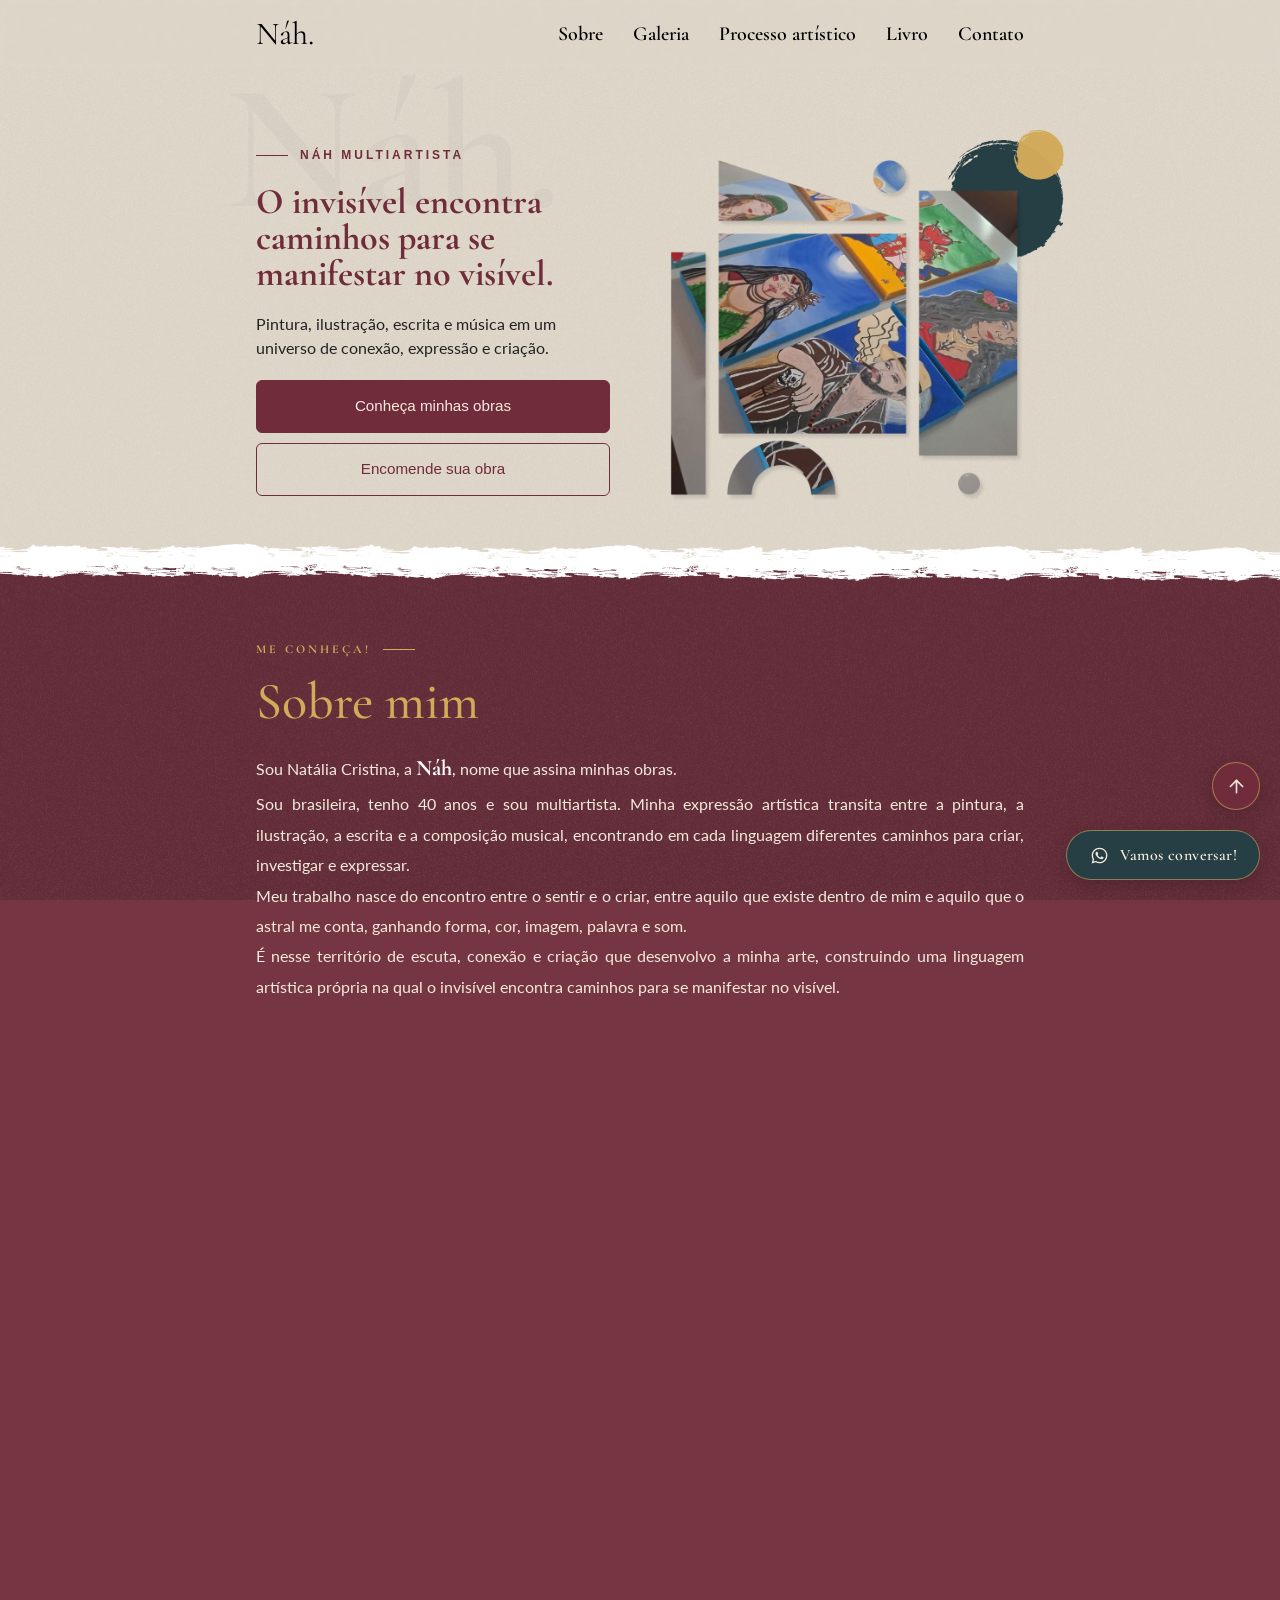
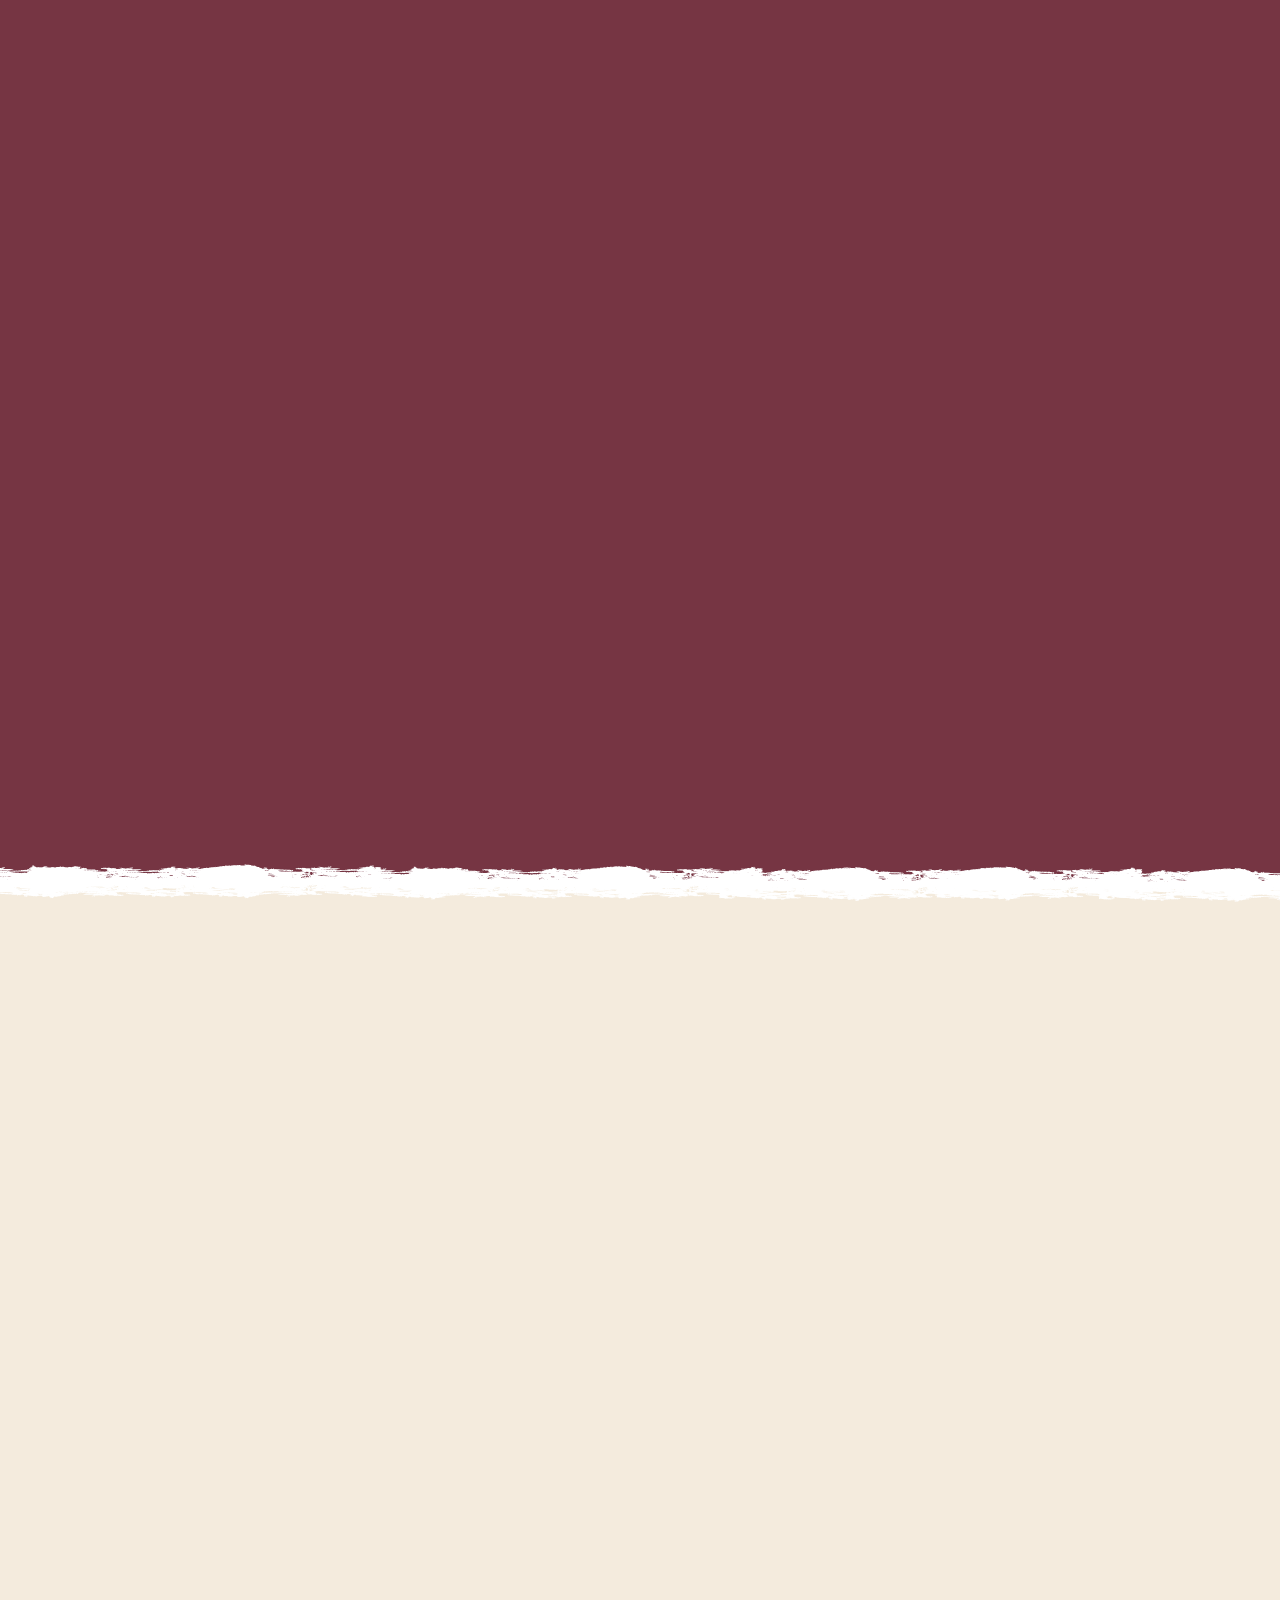
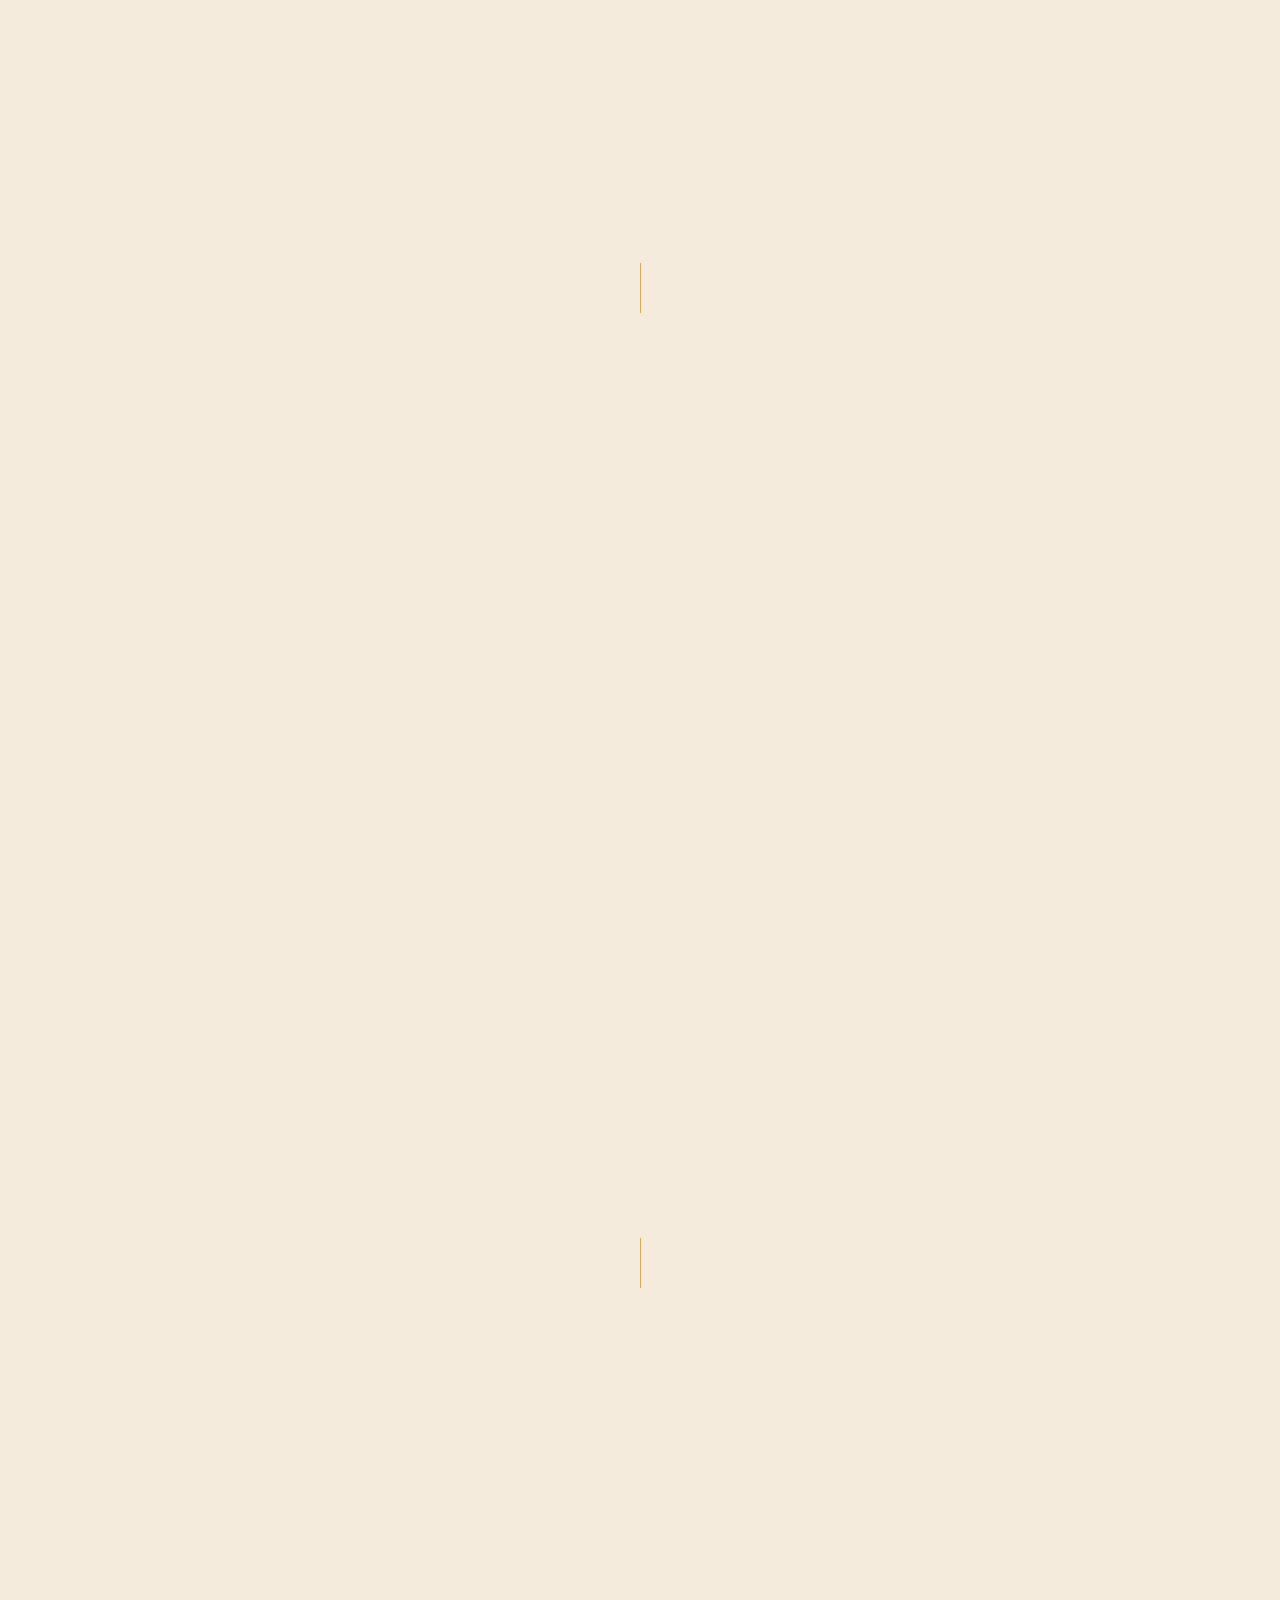
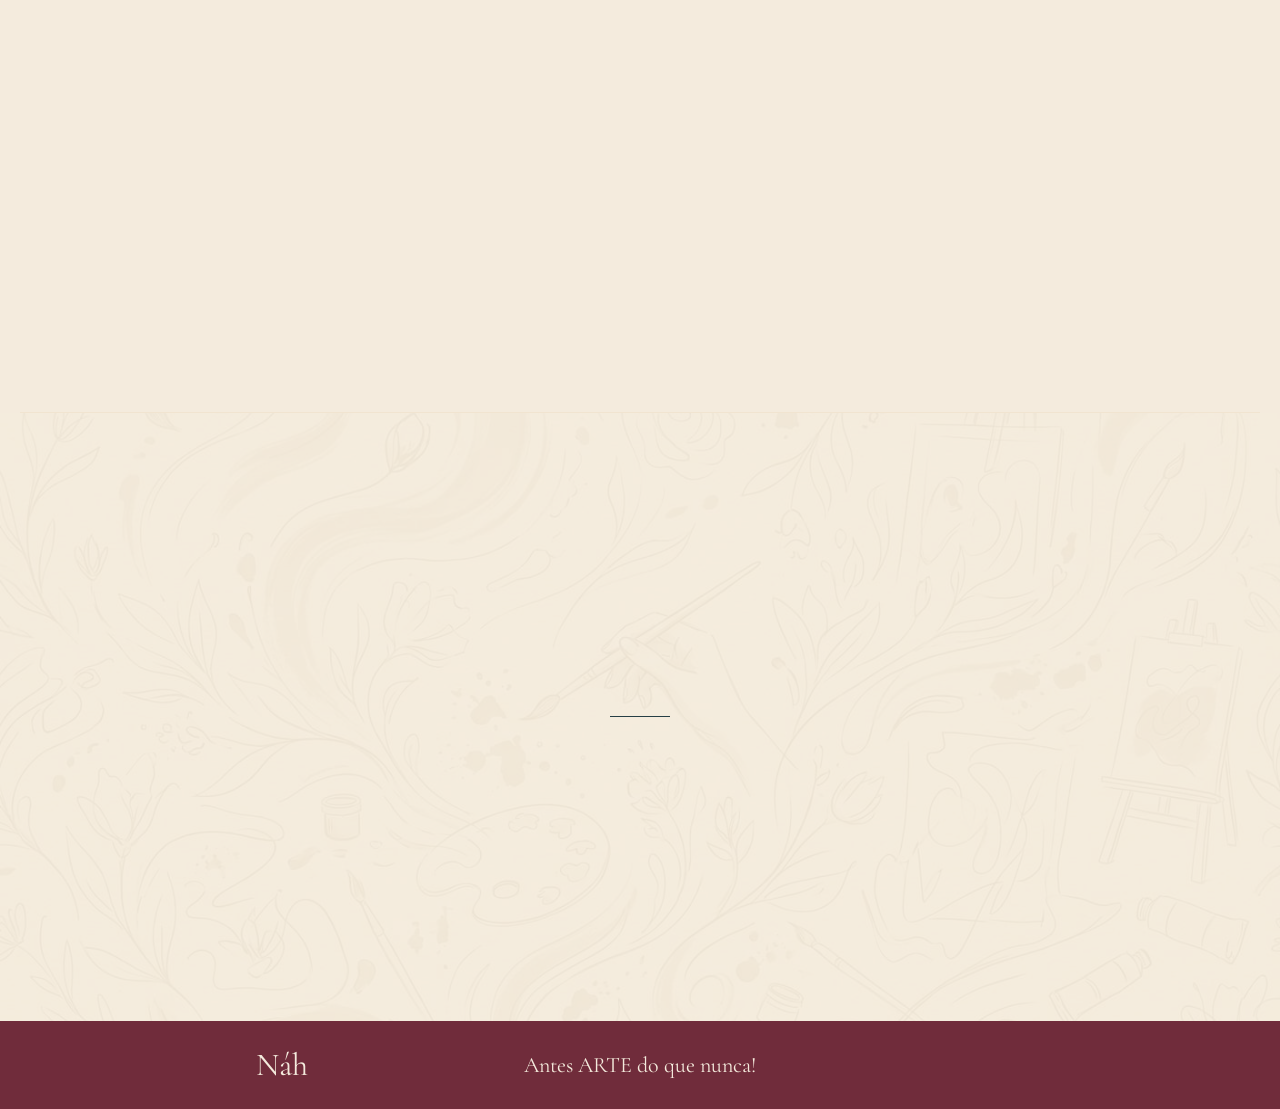
<file: index.html>
<!doctype html>
<html lang="pt-BR">
  <head>
    <meta charset="UTF-8" />
    <meta name="viewport" content="width=device-width, initial-scale=1.0" />
    <title>Náh Multiartista</title>
    <meta
      name="description"
      content="Conheça o universo artístico de Náh Multiartista. Explore pinturas, ilustrações, literatura, composições e obras feitas com sensibilidade e criatividade."
    />
    <meta name="author" content="Náh Multiartista" />
    <meta name="robots" content="index, follow" />
    <!-- SEO / URL -->
    <link rel="canonical" href="https://www.nahmultiartista.com.br/" />

    <!-- Identidade visual do navegador -->
    <meta name="theme-color" content="#702c3b" />

    <!-- Open Graph: compartilhamento em redes sociais -->
    <meta property="og:locale" content="pt_BR" />
    <meta property="og:type" content="website" />
    <meta property="og:site_name" content="Náh Multiartista" />
    <meta property="og:title" content="Náh Multiartista | Arte e Expressão" />
    <meta
      property="og:description"
      content="Pinturas, ilustrações, literatura e composições que traduzem um universo de arte e sensibilidade."
    />
    <meta property="og:url" content="https://www.nahmultiartista.com.br/" />

    <meta
      property="og:image"
      content="https://www.nahmultiartista.com.br/assets/img/share.jpg"
    />
    <meta
      property="og:image:alt"
      content="Náh Multiartista, universo artístico de pinturas e ilustrações"
    />

    <!-- Twitter / X -->
    <meta name="twitter:card" content="summary_large_image" />
    <meta name="twitter:title" content="Náh Multiartista | Arte e Expressão" />
    <meta
      name="twitter:description"
      content="Conheça as pinturas, ilustrações, livros e criações de Náh Multiartista."
    />
    <meta
      name="twitter:image"
      content="https://www.seudominio.com.br/assets/img/og-image.jpg"
    />

    <!-- Fonts -->
    <link rel="preconnect" href="https://fonts.googleapis.com" />
    <link rel="preconnect" href="https://fonts.gstatic.com" crossorigin />
    <link
      href="https://fonts.googleapis.com/css2?family=Cormorant+Garamond:ital,wght@0,300..700;1,300..700&family=Lato:ital,wght@0,100;0,300;0,400;0,700;0,900;1,100;1,300;1,400;1,700;1,900&display=swap"
      rel="stylesheet"
    />

    <!-- Icon -->
    <link rel="icon" type="image/x-icon" href="./favicon.ico" />

    <!-- AOS Animation -->
    <link href="https://unpkg.com/aos@2.3.1/dist/aos.css" rel="stylesheet" />

    <!-- Náh Style -->
    <link rel="stylesheet" href="./styles/main.css?v=11" />
  </head>

  <body>
    <div id="header"></div>

    <main>
      <div id="hero"></div>
      <div id="about"></div>
      <div id="gallery"></div>
      <div id="process"></div>
      <div id="book"></div>
      <div id="contact"></div>
      <div id="footer"></div>
    </main>

    <script type="module" src="./js/dynamic-load.js"></script>
    <script type="module" src="./js/dynamic-color.js"></script>
    <script type="module" src="./js/menu-mobile.js"></script>

    <!-- AOS animation -->
    <script src="https://unpkg.com/aos@2.3.1/dist/aos.js"></script>
    <script type="module" src="./js/animations.js"></script>
  </body>
</html>
</file>
<file: styles/main.css>
@charset "UTF-8";
@media screen and (max-width: 767px) {
  .hide-mobile {
    display: none !important;
  }
}

.show-mobile {
  display: none !important;
}
@media screen and (max-width: 767px) {
  .show-mobile {
    display: block !important;
  }
}

*,
*::before,
*::after {
  box-sizing: border-box;
}

* {
  margin: 0;
}

html {
  scroll-behavior: smooth;
  scroll-padding-top: 5rem;
  -webkit-text-size-adjust: 100%;
}

body {
  min-height: 100vh;
  text-rendering: optimizeLegibility;
  -webkit-font-smoothing: antialiased;
}

img,
picture,
video,
canvas,
svg {
  display: block;
  max-width: 100%;
}

img,
video {
  height: auto;
}

img {
  display: block;
  width: 100%;
  height: 100%;
  -o-object-fit: contain;
     object-fit: contain;
}

button,
input,
textarea,
select {
  font: inherit;
}

button,
[type=button],
[type=submit] {
  cursor: pointer;
}

a {
  color: inherit;
  text-decoration: none;
}

ul,
ol {
  padding: 0;
  list-style: none;
}

textarea {
  resize: vertical;
}

:focus-visible {
  outline: 3px solid currentColor;
  outline-offset: 3px;
}

@media (prefers-reduced-motion: reduce) {
  *,
  *::before,
  *::after {
    scroll-behavior: auto !important;
    animation-duration: 0.01ms !important;
    animation-iteration-count: 1 !important;
    transition-duration: 0.01ms !important;
  }
}
h1,
h2,
h3,
h4,
.titulo {
  font-family: "Cormorant Garamond", serif;
  font-style: normal;
  color: #702c3b;
}

.titulo {
  margin: 0;
  color: #702c3b;
  font-family: "Cormorant Garamond", serif;
  font-size: clamp(42px, 5vw, 52px);
  font-weight: 500;
  line-height: 0.98;
  margin-bottom: 20px;
}
.titulo span {
  display: block;
  margin-top: 8px;
  color: #c46a48;
  font-style: italic;
}
.titulo.verde {
  color: #d2aa59 !important;
}

.subtitulo {
  display: flex;
  align-items: center;
  gap: 12px;
  margin-bottom: 20px;
  color: #702c3b;
  font-size: 12px;
  font-weight: 700;
  letter-spacing: 3px;
  text-transform: uppercase;
}
.subtitulo span {
  display: block;
  width: 32px;
  height: 1px;
  background-color: #702c3b;
}
.subtitulo.white {
  color: #d2aa59;
}
.subtitulo.white span {
  background-color: #d2aa59;
}
.subtitulo.right {
  text-align: right;
}
@media screen and (min-width: 1440px) {
  .subtitulo.right {
    justify-content: right;
  }
}
@media screen and (max-width: 767px) {
  .subtitulo.right {
    flex-direction: row-reverse;
    justify-content: left;
  }
}

.undertitle {
  margin-top: 24px;
  color: #263f45;
  font-family: "Cormorant Garamond", serif;
  font-size: 25px;
  font-style: italic;
  font-weight: 400;
}
.undertitle.ouro {
  color: #d2aa59;
}

.texto {
  font-family: "Lato", sans-serif;
  font-style: normal;
  color: #222;
}
@media screen and (min-width: 1440px) {
  .texto {
    text-align: justify;
  }
}
.texto p {
  font-size: 16px;
  margin-bottom: 10px;
  margin: 0;
  font-family: "Lato", sans-serif;
  line-height: 1.9;
}
@media screen and (max-width: 767px) {
  .texto p {
    font-size: 16px;
  }
}
.texto em,
.texto strong,
.texto b {
  color: #702c3b;
  font-weight: 700;
}
.texto.white {
  color: #f4ebdd;
}
.texto.white em,
.texto.white strong,
.texto.white b {
  color: #fff;
}

html {
  scroll-behavior: smooth;
  scroll-padding-top: 5rem;
  overflow-x: clip;
  overscroll-behavior-x: none;
}

body {
  min-width: 320px;
  font-family: sans-serif;
  line-height: 1.5;
  background: #f4ebdd;
}

h1,
h2,
h3,
h4,
h5,
h6 {
  line-height: 1.2;
  text-wrap: balance;
}

p {
  text-wrap: pretty;
}

a,
button {
  -webkit-tap-highlight-color: transparent;
}

section {
  position: relative;
  padding: 80px 20px;
}
@media screen and (min-width: 768px) and (max-width: 1439px) {
  section {
    padding: 60px 20px;
  }
}
@media screen and (max-width: 767px) {
  section {
    padding: 60px 10px;
  }
}

.texture-effect {
  position: absolute;
  top: 0;
  left: 0;
  right: 0;
  bottom: 0;
  width: 100%;
  height: 100%;
  background-image: url("../assets/img/effect.png");
  background-position: center center;
  background-repeat: repeat;
  background-attachment: fixed;
  opacity: 0.7;
}
@media screen and (max-width: 767px) {
  .texture-effect {
    background-attachment: scroll;
  }
}

.container {
  max-width: 1440px;
  margin-left: auto;
  margin-right: auto;
}
@media screen and (min-width: 768px) and (max-width: 1439px) {
  .container {
    max-width: 768px;
  }
}
@media screen and (max-width: 767px) {
  .container {
    max-width: 425px;
    padding-left: 10px;
    padding-right: 10px;
  }
}
.container {
  position: relative;
  z-index: 1;
}

.line {
  position: absolute;
  top: -20px;
  left: -20px;
  z-index: 1;
  width: 105%;
  overflow: hidden;
}
.line img {
  width: 100%;
  min-width: 1400px;
}

.center {
  text-align: center;
  justify-content: center;
}

/* width */
::-webkit-scrollbar {
  width: 10px;
}

/* Track */
::-webkit-scrollbar-track {
  background: #f4ebdd;
}

/* Handle */
::-webkit-scrollbar-thumb {
  background: #263f45;
  border-radius: 5px;
  border: 2px solid #f4ebdd;
}

/* barra de rolagem hover */
::-webkit-scrollbar-thumb:hover {
  background: #263f45;
}

/* Seleção para navegadores modernos */
::-moz-selection {
  background-color: #263f45; /* Cor de fundo da seleção */
  color: #f4ebdd; /* Cor do texto da seleção */
}
::selection {
  background-color: #263f45; /* Cor de fundo da seleção */
  color: #f4ebdd; /* Cor do texto da seleção */
}

/* Seleção para navegadores mais antigos */
::-moz-selection {
  background-color: #263f45; /* Cor de fundo da seleção para Firefox */
  color: #f4ebdd; /* Cor do texto da seleção para Firefox */
}

@media (prefers-reduced-motion: reduce) {
  html {
    scroll-behavior: auto;
  }
}
.js-scroll [data-animate] {
  opacity: 0;
  transform: translateY(30px);
  transition: opacity 0.8s ease, transform 0.8s ease;
}
.js-scroll [data-animate].is-visible {
  opacity: 1;
  transform: translateY(0);
}

@media (prefers-reduced-motion: reduce) {
  .js-scroll [data-animate] {
    opacity: 1;
    transform: none;
    transition: none;
  }
}
.btn {
  display: inline-flex;
  align-items: center;
  justify-content: center;
  gap: 0.5rem;
  padding: 0.875rem 1.5rem;
  border: 1px solid transparent;
  border-radius: 0.375rem;
  font: inherit;
  font-size: 0.95rem;
  font-weight: 500;
  text-align: center;
  text-decoration: none;
  cursor: pointer;
  transition: background-color 0.3s ease, color 0.3s ease, border-color 0.3s ease, transform 0.3s ease, box-shadow 0.3s ease;
}
.btn:hover {
  transform: translateY(-2px);
}
.btn:focus-visible {
  outline: 2px solid #d2aa59;
  outline-offset: 4px;
}
.btn:active {
  transform: translateY(0);
}
.btn .icon-btn {
  display: inline-block;
}
.btn .icon-btn svg {
  width: 20px;
  margin-bottom: 2px;
  color: #f4ebdd;
}

.btn-primary {
  color: #f4ebdd;
  background-color: #702c3b;
  border-color: #702c3b;
}
.btn-primary:hover {
  background-color: #c46a48;
  border-color: #c46a48;
  box-shadow: 0 5px 15px rgba(112, 44, 59, 0.18);
}

.btn-secondary {
  color: #702c3b;
  background-color: transparent;
  border-color: #702c3b;
}
.btn-secondary:hover {
  color: #f4ebdd;
  background-color: #702c3b;
  border-color: transparent;
}
.btn-secondary.white {
  color: #d2aa59;
  border-color: #d2aa59;
}
.btn-secondary:hover.white {
  background-color: #d2aa59;
  border-color: #d2aa59;
  color: #f4ebdd;
}

.btn-terciary {
  color: #f4ebdd;
  background-color: #263f45;
  border-color: #263f45;
}
.btn-terciary:hover {
  background-color: #702c3b;
  border-color: #702c3b;
  box-shadow: 0 5px 15px rgba(38, 63, 69, 0.18);
}

.btn-container {
  margin-top: 20px;
  display: flex;
  flex-wrap: wrap;
  align-items: center;
  gap: 20px;
}
@media screen and (min-width: 768px) and (max-width: 1439px) {
  .btn-container {
    gap: 10px;
  }
  .btn-container .btn {
    width: 100%;
  }
}
@media screen and (max-width: 767px) {
  .btn-container {
    gap: 10px;
  }
  .btn-container .btn {
    width: 100%;
  }
}

@media (prefers-reduced-motion: reduce) {
  .btn {
    transition: none;
  }
  .btn:hover, .btn:active {
    transform: none;
  }
}
.sobre {
  background: rgba(112, 44, 59, 0.95);
  color: #f4ebdd;
  position: relative;
  overflow-x: clip;
  overflow-y: visible;
}
@media screen and (min-width: 1440px) {
  .sobre {
    padding-top: 180px;
    padding-bottom: 180px;
  }
}
@media screen and (min-width: 768px) and (max-width: 1439px) {
  .sobre {
    padding-top: 80px;
    padding-bottom: 80px;
  }
}
@media screen and (max-width: 767px) {
  .sobre {
    padding-top: 80px;
    padding-bottom: 80px;
  }
}
.sobre .container {
  display: grid;
  grid-template-columns: 1fr 1fr 1fr;
  gap: 80px;
  align-items: start;
  justify-content: center;
}
@media screen and (min-width: 768px) and (max-width: 1439px) {
  .sobre .container {
    grid-template-columns: 1fr;
    align-items: center;
    gap: 30px;
  }
}
@media screen and (max-width: 767px) {
  .sobre .container {
    grid-template-columns: 1fr;
    align-items: center;
    gap: 30px;
  }
}
.sobre .sobre-grid-left .texto {
  text-align: right;
}
@media screen and (min-width: 768px) and (max-width: 1439px) {
  .sobre .sobre-grid-left .texto {
    text-align: justify;
  }
}
@media screen and (max-width: 767px) {
  .sobre .sobre-grid-left .texto {
    text-align: left;
  }
}
.sobre .sobre-grid-center {
  position: relative;
}
@media screen and (max-width: 767px) {
  .sobre .sobre-grid-center {
    padding: 0 0 40px 0;
  }
}
.sobre .sobre-grid-center picture {
  display: block;
  overflow: hidden;
  box-shadow: 11px 9px 9px 4px rgba(0, 0, 0, 0.1215686275);
  transition: 0.3s ease-out;
}
.sobre .sobre-grid-center picture:hover {
  transform: scale(0.97) rotate(2deg);
  box-shadow: 9px 7px 7px 2px rgba(0, 0, 0, 0.1294117647);
}
.sobre .sobre-grid-right .texto {
  text-align: left;
}
.sobre .marca {
  font-family: "Cormorant Garamond", serif;
  color: #fff;
  font-weight: 800;
  font-size: 22px;
}

.contato {
  background-image: url("../assets/img/background-texture.jpg");
  background-position: center center;
  background-repeat: no-repeat;
  background-size: cover;
  position: relative;
  text-align: center;
}
.contato .texto,
.contato .btn-container {
  text-align: center;
  display: block;
}
.contato .texto {
  max-width: 70ch;
  margin-left: auto;
  margin-right: auto;
}
.contato .mascara {
  position: absolute;
  top: 0;
  left: 0;
  width: 100%;
  height: 100%;
  background: rgba(244, 235, 221, 0.8);
}
.contato .separador {
  display: block;
  background: #263f45;
  width: 60px;
  height: 1px;
  margin: 50px auto 40px;
}

.galeria {
  position: relative;
  text-align: center;
  overflow-x: clip;
}
.galeria .galeria-header {
  max-width: 750px;
  margin: 0 auto 60px;
}
@media screen and (min-width: 768px) and (max-width: 1439px) {
  .galeria .galeria-header {
    margin-bottom: 60px;
  }
}
@media screen and (max-width: 767px) {
  .galeria .galeria-header {
    margin-bottom: 45px;
  }
}
.galeria .galeria-eyebrow {
  display: inline-flex;
  align-items: center;
  gap: 12px;
  margin-bottom: 20px;
  color: #d2aa59;
  font-size: 12px;
  font-weight: 700;
  letter-spacing: 3px;
  text-transform: uppercase;
}
.galeria .galeria-eyebrow::before, .galeria .galeria-eyebrow::after {
  content: "";
  display: block;
  width: 28px;
  height: 1px;
  background-color: #d2aa59;
}
@media screen and (max-width: 767px) {
  .galeria .galeria-eyebrow {
    font-size: 10px;
    letter-spacing: 2px;
  }
}
.galeria .texto {
  max-width: 620px;
  margin: 25px auto 0;
  line-height: 1.8;
  text-align: center;
}
.galeria .texto p + p {
  margin-top: 12px;
}
@media screen and (max-width: 767px) {
  .galeria .texto {
    font-size: 14px;
  }
}
.galeria .grid-galeria {
  display: grid;
  grid-template-columns: repeat(3, minmax(0, 1fr));
  align-items: start;
  gap: 55px;
  max-width: 1100px;
  margin: 0 auto 40px;
}
@media screen and (min-width: 768px) and (max-width: 1439px) {
  .galeria .grid-galeria {
    gap: 40px;
  }
}
@media screen and (max-width: 767px) {
  .galeria .grid-galeria {
    grid-template-columns: 1fr;
    gap: 40px;
    max-width: 420px;
  }
}
.galeria .quadro {
  min-width: 0;
  text-align: left;
}
.galeria .quadro:nth-child(2) {
  margin-top: 65px;
}
@media screen and (min-width: 768px) and (max-width: 1439px) {
  .galeria .quadro:nth-child(2) {
    margin-top: 40px;
  }
}
@media screen and (max-width: 767px) {
  .galeria .quadro:nth-child(2) {
    margin-top: 0;
  }
}
.galeria .quadro:nth-child(3) {
  margin-top: 25px;
}
@media screen and (min-width: 768px) and (max-width: 1439px) {
  .galeria .quadro:nth-child(3) {
    margin-top: 15px;
  }
}
@media screen and (max-width: 767px) {
  .galeria .quadro:nth-child(3) {
    margin-top: 0;
  }
}
.galeria .quadro figure {
  position: relative;
  margin: 0;
  padding: 10px;
  border: 1px solid rgba(210, 170, 89, 0.65);
  background-color: rgba(244, 235, 221, 0.08);
  box-shadow: 12px 15px 0 rgba(0, 0, 0, 0.12);
}
@media screen and (max-width: 767px) {
  .galeria .quadro figure {
    padding: 8px;
  }
}
.galeria .quadro figure::before {
  content: "";
  position: absolute;
  inset: 4px;
  border: 1px solid rgba(210, 170, 89, 0.35);
  pointer-events: none;
  z-index: 1;
}
.galeria .quadro figure img {
  display: block;
  width: 100%;
  aspect-ratio: 9/16;
  -o-object-fit: cover;
     object-fit: cover;
  -o-object-position: center;
     object-position: center;
  transition: transform 0.6s ease;
}
.galeria .quadro:hover figure img {
  transform: scale(1.025);
}
.galeria .quadro:hover .quadro-numero {
  background-color: #d2aa59;
  color: #702c3b;
}
.galeria .quadro figcaption {
  display: flex;
  flex-direction: column;
  gap: 5px;
  margin-top: 24px;
}
@media screen and (min-width: 768px) and (max-width: 1439px) {
  .galeria .quadro figcaption {
    margin-top: 18px;
  }
}
@media screen and (max-width: 767px) {
  .galeria .quadro figcaption {
    margin-top: 18px;
  }
}
.galeria .quadro-numero {
  position: absolute;
  top: 22px;
  left: 22px;
  z-index: 2;
  display: grid;
  place-items: center;
  width: 36px;
  height: 36px;
  border: 1px solid #d2aa59;
  border-radius: 50%;
  background-color: rgba(112, 44, 59, 0.85);
  color: #f4ebdd;
  font-family: "Cormorant Garamond", serif;
  font-size: 15px;
  transition: 0.3s ease;
}
.galeria .quadro-titulo {
  font-family: "Cormorant Garamond", serif;
  font-size: 29px;
  font-weight: 600;
}
@media screen and (min-width: 768px) and (max-width: 1439px) {
  .galeria .quadro-titulo {
    font-size: 25px;
  }
}
@media screen and (max-width: 767px) {
  .galeria .quadro-titulo {
    font-size: 26px;
  }
}
.galeria .quadro-legenda {
  font-size: 12px;
  letter-spacing: 1px;
}
@media screen and (min-width: 768px) and (max-width: 1439px) {
  .galeria .quadro-legenda {
    font-size: 11px;
  }
}

header {
  display: block;
  width: 100%;
  padding: 10px 40px;
  position: fixed;
  top: 0;
  left: 0;
  background: transparent;
  backdrop-filter: blur(2px);
  z-index: 99;
}
@media screen and (max-width: 767px) {
  header {
    padding: 10px 20px;
  }
}
header .logo {
  font-size: 32px;
  font-family: "Cormorant Garamond", serif;
  position: relative;
  z-index: 101;
}
header .logo,
header .nav-header ul li a {
  transition: color 0.3s ease;
}
header.is-dark .logo,
header.is-dark .nav-header ul li a {
  color: #f4ebdd;
}
header.is-dark .nav-header ul li:hover a {
  color: #d2aa59;
}
header.is-dark .menu-toggle {
  border-color: rgba(210, 170, 89, 0.7);
}
header.is-dark .menu-toggle__line {
  background-color: #f4ebdd;
}
header.is-dark .menu-toggle:hover {
  background-color: rgba(210, 170, 89, 0.15);
}

.nav-header {
  display: flex;
  align-items: center;
  justify-content: space-between;
  position: relative;
}
.nav-header ul {
  display: flex;
  width: 100%;
  justify-content: flex-end;
  align-items: center;
  gap: 30px;
  font-family: "Cormorant Garamond", serif;
  font-size: 20px;
  font-weight: 600;
}
.nav-header ul li,
.nav-header ul li a {
  transition: 0.3s ease-out;
}
.nav-header ul li:hover {
  transform: scale(1.05);
}
.nav-header ul li:hover a {
  color: #702c3b;
}

.menu-toggle {
  display: none;
  flex-direction: column;
  align-items: center;
  justify-content: center;
  gap: 6px;
  width: 48px;
  height: 48px;
  padding: 12px;
  background: transparent;
  border: 1px solid rgba(210, 170, 89, 0.7);
  border-radius: 50%;
  cursor: pointer;
  position: relative;
  z-index: 102;
  transition: background-color 0.3s ease, border-color 0.3s ease, transform 0.3s ease;
}
.menu-toggle:hover {
  background-color: rgba(210, 170, 89, 0.15);
  border-color: #d2aa59;
}
.menu-toggle:active {
  transform: scale(0.92);
}
.menu-toggle:focus-visible {
  outline: 2px solid #d2aa59;
  outline-offset: 4px;
}
.menu-toggle__line {
  display: block;
  width: 22px;
  height: 2px;
  flex-shrink: 0;
  background-color: #702c3b;
  border-radius: 2px;
  transition: transform 0.3s ease, opacity 0.2s ease, width 0.3s ease;
}
.menu-toggle__line:nth-child(2) {
  width: 15px;
  align-self: flex-start;
}
.menu-toggle.is-active {
  background-color: rgba(210, 170, 89, 0.15);
  border-color: #d2aa59;
}
.menu-toggle.is-active .menu-toggle__line {
  width: 22px;
}
.menu-toggle.is-active .menu-toggle__line:nth-child(1) {
  transform: translateY(8px) rotate(45deg);
}
.menu-toggle.is-active .menu-toggle__line:nth-child(2) {
  opacity: 0;
  transform: scaleX(0);
}
.menu-toggle.is-active .menu-toggle__line:nth-child(3) {
  transform: translateY(-8px) rotate(-45deg);
}

.menu-mobile {
  position: relative;
}
.menu-mobile .nav-header {
  display: flex;
  align-items: center;
  justify-content: space-between;
  position: relative;
}

.menu-toggle {
  display: flex;
  flex-direction: column;
  align-items: center;
  justify-content: center;
  gap: 6px;
  width: 48px;
  height: 48px;
  padding: 12px;
  border: 1px solid rgba(210, 170, 89, 0.7);
  border-radius: 50%;
  cursor: pointer;
  position: relative;
  z-index: 102;
  transition: background-color 0.3s ease, border-color 0.3s ease, transform 0.3s ease;
}
.menu-toggle:hover {
  background-color: rgba(210, 170, 89, 0.15);
  border-color: #d2aa59;
}
.menu-toggle:active {
  transform: scale(0.92);
}
.menu-toggle:focus-visible {
  outline: 2px solid #d2aa59;
  outline-offset: 4px;
}
.menu-toggle__line {
  display: block;
  width: 22px;
  height: 2px;
  flex-shrink: 0;
  background-color: #702c3b;
  border-radius: 2px;
  transition: transform 0.3s ease, opacity 0.2s ease, width 0.3s ease;
}
.menu-toggle__line:nth-child(2) {
  width: 15px;
  align-self: flex-start;
}
.menu-toggle.is-active {
  background-color: rgba(210, 170, 89, 0.15);
  border-color: #d2aa59;
}
.menu-toggle.is-active .menu-toggle__line {
  width: 22px;
  background: #f4ebdd;
}
.menu-toggle.is-active .menu-toggle__line:nth-child(1) {
  transform: translateY(8px) rotate(45deg);
}
.menu-toggle.is-active .menu-toggle__line:nth-child(2) {
  opacity: 0;
  transform: scaleX(0);
}
.menu-toggle.is-active .menu-toggle__line:nth-child(3) {
  transform: translateY(-8px) rotate(-45deg);
}

.nav-mobile {
  position: fixed;
  top: 0;
  right: 0;
  width: 60vw;
  height: 100vh;
  height: 100dvh;
  overflow-y: auto;
  background: rgba(38, 63, 69, 0.98);
  box-shadow: 2px 2px 8px 4px rgba(0, 0, 0, 0.1215686275);
  color: #f4ebdd;
  transform: translateX(100%);
  visibility: hidden;
  pointer-events: none;
  transition: transform 0.35s ease, visibility 0.35s ease;
  z-index: 101;
}
.nav-mobile ul {
  display: grid;
  grid-template-columns: 1fr;
  gap: 0;
  width: 100%;
  padding-top: 100px;
  font-family: "Cormorant Garamond", serif;
  font-size: 22px;
  font-weight: 600;
}
.nav-mobile li {
  display: block;
  width: 100%;
  padding: 15px 30px;
  transition: background-color 0.2s ease, transform 0.1s ease;
}
.nav-mobile li:hover {
  background-color: rgba(244, 235, 221, 0.08);
}
.nav-mobile li:active {
  background-color: rgba(244, 235, 221, 0.16);
}
.nav-mobile li a {
  display: block;
  color: #f4ebdd;
  text-decoration: none;
}
.nav-mobile.is-active {
  transform: translateX(0);
  visibility: visible;
  pointer-events: auto;
}

@media (prefers-reduced-motion: reduce) {
  .menu-toggle,
  .menu-toggle__line,
  .nav-mobile,
  .nav-mobile li {
    transition: none;
  }
}
.hero {
  overflow: hidden;
  padding-top: 140px;
}
@media screen and (min-width: 1440px) {
  .hero {
    height: 100vh;
  }
}
.hero .container {
  display: grid;
  grid-template-columns: 1fr 1fr;
  gap: 60px;
  align-items: center;
  justify-content: center;
}
@media screen and (max-width: 767px) {
  .hero .container {
    display: flex;
    flex-wrap: wrap;
    flex-direction: column-reverse;
    justify-content: center;
    width: 100%;
  }
}
.hero .texture-hero {
  opacity: 0.4;
}

.hero-grid-left {
  position: relative;
}
.hero-grid-left .detail-hero {
  position: absolute;
  top: -140px;
  left: -80px;
  font-size: 300px;
  font-weight: 600;
  font-family: "Cormorant Garamond", serif;
  line-height: 0.7;
  color: #263f45;
  opacity: 0.035;
  z-index: -1;
  pointer-events: none;
  -webkit-user-select: none;
     -moz-user-select: none;
          user-select: none;
}
@media screen and (min-width: 768px) and (max-width: 1439px) {
  .hero-grid-left .detail-hero {
    font-size: 180px;
    top: -60px;
    left: -30px;
  }
}
@media screen and (max-width: 767px) {
  .hero-grid-left .detail-hero {
    font-size: 160px;
    top: -30px;
    left: 50%;
    transform: translateX(-50%);
  }
}
@media screen and (max-width: 767px) {
  .hero-grid-left .hero-subtitulo {
    text-align: center;
    justify-content: center;
  }
}
.hero-grid-left .hero-titulo {
  font-size: 48px;
  line-height: 100%;
}
@media screen and (min-width: 768px) and (max-width: 1439px) {
  .hero-grid-left .hero-titulo {
    font-size: 36px;
  }
}
@media screen and (max-width: 767px) {
  .hero-grid-left .hero-titulo {
    font-size: 36px;
    text-align: center;
    width: 100%;
  }
}
.hero-grid-left .hero-texto {
  margin-top: 20px;
}
@media screen and (max-width: 767px) {
  .hero-grid-left .hero-texto {
    text-align: center;
    margin-top: 0;
  }
}

.hero-grid-right .hero-img {
  position: relative;
  display: block;
  width: 100%;
  max-width: 660px;
  height: auto;
  animation: hero-entrance 1.2s ease-out both, hero-float 6s ease-in-out 1.2s infinite;
  margin-top: 20px;
}
@media screen and (max-width: 767px) {
  .hero-grid-right .hero-img {
    padding: 30px;
  }
}
.hero-grid-right .hero-img .circulo {
  position: absolute;
  top: -40px;
  right: -80px;
  display: block;
  width: 260px;
  height: 260px;
  opacity: 1;
  z-index: -1;
}
@media screen and (min-width: 768px) and (max-width: 1439px) {
  .hero-grid-right .hero-img .circulo {
    width: 120px;
    height: 120px;
    top: -20px;
    right: -40px;
  }
}
@media screen and (max-width: 767px) {
  .hero-grid-right .hero-img .circulo {
    width: 100px;
    height: 100px;
    top: 10px;
    right: 0px;
  }
}
.hero-grid-right .hero-img .circulo-s {
  position: absolute;
  top: -60px;
  right: -80px;
  display: block;
  width: 100px;
  height: 100px;
  opacity: 0.98;
  z-index: -1;
}
@media screen and (min-width: 768px) and (max-width: 1439px) {
  .hero-grid-right .hero-img .circulo-s {
    width: 50px;
    height: 50px;
    top: -30px;
    right: -40px;
  }
}
@media screen and (max-width: 767px) {
  .hero-grid-right .hero-img .circulo-s {
    width: 40px;
    height: 40px;
    top: 0px;
    right: 0px;
  }
}
.hero-grid-right .hero-img img {
  display: block;
  width: 100%;
  height: 100%;
  -o-object-fit: contain;
     object-fit: contain;
}
@keyframes hero-entrance {
  from {
    opacity: 0;
    transform: translateY(20px) scale(0.98);
  }
  to {
    opacity: 1;
    transform: translateY(0) scale(1);
  }
}
@keyframes hero-float {
  0%, 100% {
    transform: translateY(0);
  }
  50% {
    transform: translateY(-8px);
  }
}

.processo {
  position: relative;
  color: #f4ebdd;
  background: linear-gradient(110deg, rgba(38, 63, 69, 0.8) 0%, rgba(38, 63, 69, 0.7) 50%, rgba(38, 63, 69, 0.6) 100%), url("../assets/img/background-img.jpg");
  background-position: center;
  background-repeat: no-repeat;
  background-size: cover;
  background-attachment: fixed;
}
@media screen and (max-width: 767px) {
  .processo {
    background-attachment: scroll;
    background-position: center;
    background-image: linear-gradient(rgba(38, 63, 69, 0.9), rgba(38, 63, 69, 0.94)), url("../assets/img/background-img.jpg");
  }
}
.processo::before, .processo::after {
  content: "";
  position: absolute;
  left: 50%;
  width: 1px;
  height: 50px;
  background-color: #d2aa59;
  z-index: 1;
}
.processo::before {
  top: -25px;
}
.processo::after {
  bottom: -25px;
}
.processo .processo-header {
  max-width: 720px;
  margin: 0 auto 65px;
  text-align: center;
}
@media screen and (min-width: 768px) and (max-width: 1439px) {
  .processo .processo-header {
    margin-bottom: 55px;
  }
}
@media screen and (max-width: 767px) {
  .processo .processo-header {
    margin-bottom: 45px;
  }
}
.processo .processo-header .titulo {
  margin-bottom: 20px;
  color: #f4ebdd;
}
.processo .processo-header p {
  max-width: 580px;
  margin: 0 auto;
  color: rgba(244, 235, 221, 0.8);
  font-size: 15px;
  line-height: 1.8;
}
@media screen and (max-width: 767px) {
  .processo .processo-header p {
    font-size: 14px;
  }
}
.processo .processo-eyebrow {
  display: inline-flex;
  align-items: center;
  gap: 12px;
  margin-bottom: 22px;
  color: #d2aa59;
  font-size: 12px;
  font-weight: 700;
  letter-spacing: 3px;
  text-transform: uppercase;
}
.processo .processo-eyebrow::before, .processo .processo-eyebrow::after {
  content: "";
  width: 25px;
  height: 1px;
  background-color: #d2aa59;
}
@media screen and (max-width: 767px) {
  .processo .processo-eyebrow {
    font-size: 10px;
    letter-spacing: 1.5px;
  }
}
.processo .processo-blocos {
  display: grid;
  grid-template-columns: 1.2fr 0.8fr;
  align-items: stretch;
  gap: 30px;
  max-width: 1150px;
  margin: 0 auto;
}
@media screen and (min-width: 768px) and (max-width: 1439px) {
  .processo .processo-blocos {
    grid-template-columns: 1fr 0.85fr;
    gap: 20px;
  }
}
@media screen and (max-width: 767px) {
  .processo .processo-blocos {
    grid-template-columns: 1fr;
    gap: 25px;
  }
}
.processo .processo-card {
  position: relative;
  padding: 45px;
  border: 1px solid rgba(210, 170, 89, 0.45);
  background-color: rgba(38, 63, 69, 0.65);
  backdrop-filter: blur(8px);
  box-shadow: 0 15px 40px rgba(0, 0, 0, 0.12);
}
.processo .processo-card::before {
  content: "";
  position: absolute;
  top: 12px;
  left: 12px;
  width: 35px;
  height: 35px;
  border-top: 1px solid #d2aa59;
  border-left: 1px solid #d2aa59;
  opacity: 0.7;
}
@media screen and (min-width: 768px) and (max-width: 1439px) {
  .processo .processo-card {
    padding: 35px;
  }
}
@media screen and (max-width: 767px) {
  .processo .processo-card {
    padding: 35px 25px;
  }
}
.processo .processo-numero {
  display: block;
  margin-bottom: 28px;
  color: rgba(210, 170, 89, 0.8);
  font-family: "Cormorant Garamond", serif;
  font-size: 42px;
  line-height: 1;
}
@media screen and (max-width: 767px) {
  .processo .processo-numero {
    margin-bottom: 22px;
    font-size: 36px;
  }
}
.processo .processo-label {
  display: block;
  margin-bottom: 12px;
  color: #d2aa59;
  font-size: 11px;
  font-weight: 700;
  letter-spacing: 2px;
  text-transform: uppercase;
}
.processo .processo-card h3 {
  margin: 0;
  color: #f4ebdd;
  font-family: "Cormorant Garamond", serif;
  font-size: 36px;
  font-weight: 500;
  line-height: 1.1;
}
@media screen and (min-width: 768px) and (max-width: 1439px) {
  .processo .processo-card h3 {
    font-size: 31px;
  }
}
@media screen and (max-width: 767px) {
  .processo .processo-card h3 {
    font-size: 32px;
  }
}
.processo .processo-criacao h4 {
  margin: 20px 0 25px;
  color: #d2aa59;
  font-family: "Cormorant Garamond", serif;
  font-size: 24px;
  font-style: italic;
  font-weight: 500;
}
@media screen and (max-width: 767px) {
  .processo .processo-criacao h4 {
    font-size: 22px;
  }
}
.processo .processo-texto {
  display: grid;
  gap: 18px;
}
.processo .processo-texto p {
  margin: 0;
  color: rgba(244, 235, 221, 0.88);
  font-family: "Lato", sans-serif;
  font-size: 14px;
  line-height: 1.9;
}
@media screen and (min-width: 768px) and (max-width: 1439px) {
  .processo .processo-texto p {
    font-size: 13px;
  }
}
@media screen and (max-width: 767px) {
  .processo .processo-texto p {
    font-size: 14px;
    line-height: 1.85;
  }
}
.processo .processo-prazo {
  display: flex;
  flex-direction: column;
  align-items: flex-start;
}
.processo .processo-prazo .processo-prazo-destaque {
  display: flex;
  flex-direction: column;
  gap: 3px;
  margin: 30px 0;
}
@media screen and (max-width: 767px) {
  .processo .processo-prazo .processo-prazo-destaque {
    margin: 25px 0;
  }
}
.processo .processo-prazo .processo-prazo-destaque span {
  color: rgba(244, 235, 221, 0.7);
  font-size: 12px;
  letter-spacing: 1px;
  text-transform: uppercase;
}
.processo .processo-prazo .processo-prazo-destaque strong {
  color: #d2aa59;
  font-family: "Cormorant Garamond", serif;
  font-size: 48px;
  font-weight: 500;
  line-height: 1;
}
@media screen and (min-width: 768px) and (max-width: 1439px) {
  .processo .processo-prazo .processo-prazo-destaque strong {
    font-size: 42px;
  }
}
@media screen and (max-width: 767px) {
  .processo .processo-prazo .processo-prazo-destaque strong {
    font-size: 44px;
  }
}
.processo .processo-prazo .btn {
  margin-top: auto;
  align-self: flex-start;
}
@media screen and (max-width: 767px) {
  .processo .processo-prazo .btn {
    margin-top: 30px;
  }
}

#footer {
  padding: 10px 10px;
  background: #702c3b;
  color: #f4ebdd;
  font-family: "Cormorant Garamond", serif;
  font-size: 22px;
  text-align: center;
}
@media screen and (max-width: 767px) {
  #footer {
    font-size: 20px;
  }
}
#footer .container {
  display: grid;
  grid-template-columns: 1fr 1fr 1fr;
  justify-content: center;
  align-items: center;
}
@media screen and (max-width: 767px) {
  #footer .container {
    grid-template-columns: 1fr;
  }
}
#footer .logo {
  font-size: 32px;
  font-family: "Cormorant Garamond", serif;
  position: relative;
  z-index: 101;
  text-align: left;
}

.go-to-top {
  position: fixed;
  right: 20px;
  bottom: 90px;
  z-index: 98;
  display: flex;
  align-items: center;
  justify-content: center;
  width: 48px;
  height: 48px;
  border: 1px solid rgba(210, 170, 89, 0.6);
  border-radius: 50%;
  background-color: #702c3b;
  color: #f4ebdd;
  box-shadow: 0 5px 20px rgba(0, 0, 0, 0.2);
  cursor: pointer;
  transition: 0.3s ease;
}
.go-to-top:hover {
  background-color: rgb(141.2923076923, 55.5076923077, 74.4307692308);
  border-color: #d2aa59;
  transform: translateY(-4px);
  box-shadow: 0 8px 25px rgba(0, 0, 0, 0.25);
}
.go-to-top svg {
  width: 21px;
  height: 21px;
}
@media screen and (max-width: 767px) {
  .go-to-top {
    bottom: 75px;
    width: 44px;
    height: 44px;
  }
}

.whatsapp-float {
  position: fixed;
  right: 20px;
  bottom: 20px;
  z-index: 99;
  display: flex;
  align-items: center;
  gap: 10px;
  padding: 12px 22px;
  border: 1px solid rgba(210, 170, 89, 0.6);
  border-radius: 50px;
  background: #263f45;
  color: #f4ebdd;
  box-shadow: 0 5px 20px rgba(0, 0, 0, 0.2);
  cursor: pointer;
  animation: whatsapp-pulse 2.5s ease-in-out infinite;
  transition: background-color 0.3s ease, border-color 0.3s ease, box-shadow 0.3s ease, transform 0.3s ease;
}
@media screen and (max-width: 767px) {
  .whatsapp-float {
    background: rgba(38, 63, 69, 0.9);
    padding: 8px 16px;
    gap: 10px;
  }
  .whatsapp-float span {
    font-size: 14px;
  }
}
.whatsapp-float:hover {
  background-color: rgb(50.6785046729, 84.0196261682, 92.0214953271);
  border-color: #d2aa59;
  box-shadow: 0 8px 25px rgba(0, 0, 0, 0.25);
  transform: translateY(-3px);
  animation-play-state: paused;
}
.whatsapp-float:active {
  transform: translateY(0) scale(0.97);
}
.whatsapp-float svg {
  display: block;
  width: 21px;
  height: 21px;
  color: #f4ebdd;
  transition: transform 0.3s ease;
}
.whatsapp-float:hover svg {
  transform: rotate(-8deg);
}
.whatsapp-float span {
  font-size: 16px;
  font-weight: 600;
  letter-spacing: 0.4px;
}

@keyframes whatsapp-pulse {
  0%, 100% {
    box-shadow: 0 5px 20px rgba(0, 0, 0, 0.2);
  }
  50% {
    box-shadow: 0 5px 20px rgba(0, 0, 0, 0.2), 0 0 0 5px rgba(210, 170, 89, 0.12);
  }
}
@media (prefers-reduced-motion: reduce) {
  .whatsapp-float {
    animation: none;
    transition: none;
  }
}
.book {
  position: relative;
  background-color: #f4ebdd;
  color: #263f45;
  overflow: clip;
}
.book::after {
  content: "";
  display: block;
  width: calc(100% - 40px);
  height: 1px;
  background: rgba(210, 170, 89, 0.1);
  position: absolute;
  left: 20px;
  bottom: 0;
}
.book .book-container {
  position: relative;
  display: grid;
  grid-template-columns: 0.85fr 1.15fr;
  align-items: center;
  gap: 10%;
  max-width: 1200px;
  margin: 0 auto;
}
@media screen and (min-width: 768px) and (max-width: 1439px) {
  .book .book-container {
    grid-template-columns: 0.85fr 1.15fr;
    gap: 6%;
  }
}
@media screen and (max-width: 767px) {
  .book .book-container {
    grid-template-columns: 1fr;
    gap: 55px;
  }
}
.book .book-image {
  position: relative;
  width: 100%;
  max-width: 390px;
  margin: 0 auto;
  padding: 18px;
}
@media screen and (min-width: 768px) and (max-width: 1439px) {
  .book .book-image {
    max-width: 320px;
  }
}
@media screen and (max-width: 767px) {
  .book .book-image {
    width: 85%;
    max-width: 320px;
  }
}
.book .book-image-frame {
  position: relative;
  padding: 12px;
  border: 1px solid rgba(112, 44, 59, 0.45);
  background-color: rgba(210, 170, 89, 0.12);
  box-shadow: 15px 18px 0 rgba(112, 44, 59, 0.08);
}
.book .book-image-frame::before {
  content: "";
  position: absolute;
  inset: 5px;
  border: 1px solid rgba(210, 170, 89, 0.65);
  pointer-events: none;
  z-index: 1;
}
.book .book-image-frame img {
  display: block;
  width: 100%;
  aspect-ratio: 9/16;
  -o-object-fit: cover;
     object-fit: cover;
  -o-object-position: center;
     object-position: center;
}
.book .book-image-decoration {
  position: absolute;
  top: 0;
  right: 0;
  display: flex;
  align-items: center;
  gap: 8px;
}
.book .book-image-decoration span {
  display: block;
  width: 8px;
  height: 8px;
  background-color: #c46a48;
  transform: rotate(45deg);
}
.book .book-image-decoration span:nth-child(2) {
  width: 12px;
  height: 12px;
  background-color: #d2aa59;
}
.book .book-image-caption {
  display: block;
  margin-top: 32px;
  font-family: "Cormorant Garamond", serif;
  font-size: 18px;
  font-style: italic;
  color: #702c3b;
  text-align: center;
}
@media screen and (max-width: 767px) {
  .book .book-image-caption {
    margin-top: 25px;
    font-size: 17px;
  }
}
.book .book-content {
  position: relative;
  max-width: 650px;
}
@media screen and (max-width: 767px) {
  .book .book-content {
    max-width: 100%;
  }
}
.book .book-eyebrow {
  display: flex;
  align-items: center;
  gap: 12px;
  margin-bottom: 20px;
  color: #c46a48;
  font-size: 12px;
  font-weight: 700;
  letter-spacing: 3px;
  text-transform: uppercase;
}
@media screen and (max-width: 767px) {
  .book .book-eyebrow {
    font-size: 11px;
    letter-spacing: 2px;
    text-align: center;
    justify-content: center;
  }
}
.book .book-eyebrow span {
  display: block;
  width: 32px;
  height: 1px;
  background-color: #c46a48;
}
@media screen and (max-width: 767px) {
  .book .titulo {
    text-align: center;
  }
}
.book .book-subtitle {
  margin-top: 24px;
  color: #263f45;
  font-family: "Cormorant Garamond", serif;
  font-size: 25px;
  font-style: italic;
}
@media screen and (max-width: 767px) {
  .book .book-subtitle {
    margin-top: 18px;
    font-size: 22px;
    text-align: center;
  }
}
.book .book-divider {
  display: flex;
  align-items: center;
  gap: 12px;
  width: 100%;
  max-width: 180px;
  margin: 30px 0;
  color: #d2aa59;
}
@media screen and (max-width: 767px) {
  .book .book-divider {
    margin: 25px auto;
    justify-content: center;
  }
}
.book .book-divider span:not(:nth-child(2)) {
  flex: 1;
  height: 1px;
  background-color: rgba(210, 170, 89, 0.8);
}
.book .book-divider span:nth-child(2) {
  font-size: 15px;
}
.book .book-description {
  display: grid;
  gap: 18px;
}
@media screen and (max-width: 767px) {
  .book .book-description {
    gap: 16px;
  }
}
@media screen and (min-width: 768px) and (max-width: 1439px) {
  .book .book-description p {
    font-size: 14px;
    text-align: left;
  }
}
@media screen and (max-width: 767px) {
  .book .book-description p {
    font-size: 14px;
    line-height: 1.85;
    text-align: left;
  }
}
.book .book-signature {
  display: block;
  margin-top: 28px;
  color: #c46a48;
  font-family: "Cormorant Garamond", serif;
  font-size: 23px;
  font-style: italic;
}
@media screen and (max-width: 767px) {
  .book .book-signature {
    font-size: 21px;
  }
}/*# sourceMappingURL=main.css.map */
</file>
